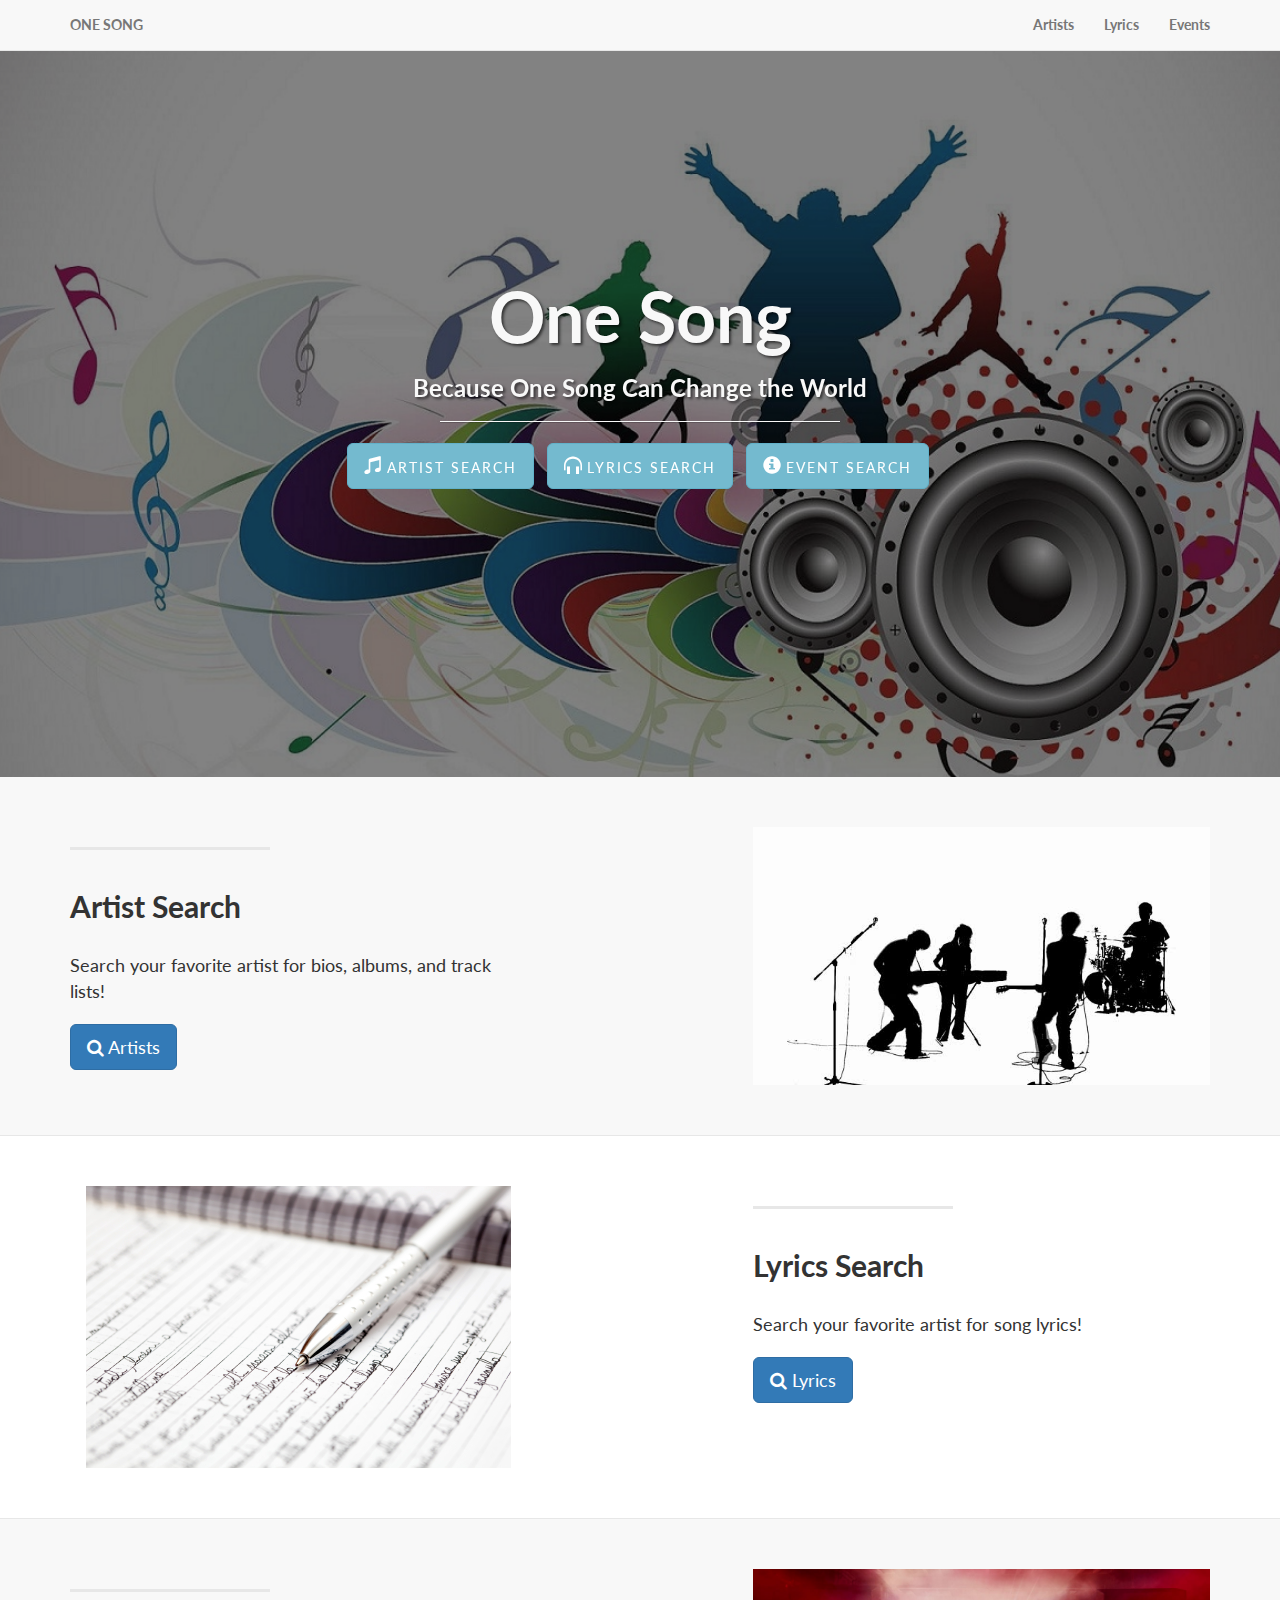
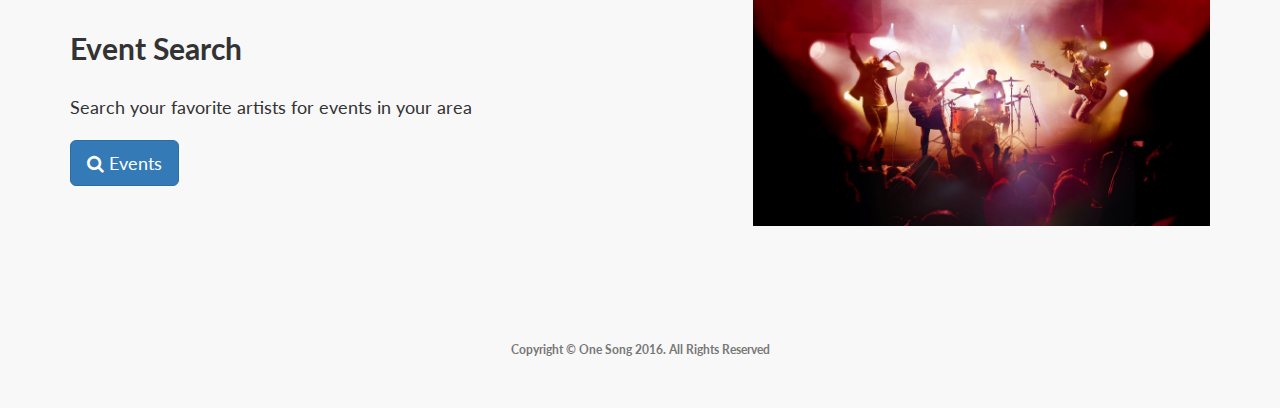
<file: index.html>
<!DOCTYPE html>
<html lang="en">

<head>

    <meta charset="UTF-8">
    <meta http-equiv="X-UA-Compatible" content="IE=edge">
    <meta name="viewport" content="width=device-width, initial-scale=1">    
    <meta name="description" content="One stop shopping for everything music">
    <meta name="keywords" content="HTML,CSS,JQuery,JSON,AJAX">
    <meta name="author" content="Emad, Heba, Doug">

    <title>OneSong</title>

    <!-- Bootstrap Core CSS -->
    <link href="css/bootstrap.min.css" rel="stylesheet">

    <!-- Custom CSS -->
    <link href="css/landing-page.css" rel="stylesheet">

    <link href="https://glyphsearch.com/">

    <!-- Custom Fonts -->
    <link rel="stylesheet" href="https://maxcdn.bootstrapcdn.com/font-awesome/4.5.0/css/font-awesome.min.css">
    <link href="font-awesome/css/font-awesome.min.css" rel="stylesheet" type="text/css">
    <link href="https://fonts.googleapis.com/css?family=Lato:300,400,700,300italic,400italic,700italic" rel="stylesheet" type="text/css">

    <!-- HTML5 Shim and Respond.js IE8 support of HTML5 elements and media queries -->
    <!-- WARNING: Respond.js doesn't work if you view the page via file:// -->
    <!--[if lt IE 9]>
        <script src="https://oss.maxcdn.com/libs/html5shiv/3.7.0/html5shiv.js"></script>
        <script src="https://oss.maxcdn.com/libs/respond.js/1.4.2/respond.min.js"></script>
    <![endif]-->

</head>

<body>

    <!-- Navigation -->
    <nav class="navbar navbar-default navbar-fixed-top topnav" role="navigation">
        <div class="container topnav">
            <!-- Brand and toggle get grouped for better mobile display -->
            <div class="navbar-header">
                <button type="button" class="navbar-toggle" data-toggle="collapse" data-target="#bs-example-navbar-collapse-1">
                    <span class="sr-only">Toggle navigation</span>
                    <span class="icon-bar"></span>
                    <span class="icon-bar"></span>
                    <span class="icon-bar"></span>
                </button>
                <a class="navbar-brand topnav" href="#"><b>ONE SONG</b></a>
            </div>
            <!-- Collect the nav links, forms, and other content for toggling -->
            <div class="collapse navbar-collapse" id="bs-example-navbar-collapse-1">
                <ul class="nav navbar-nav navbar-right">
                    <li>
                        <a href="#artists">Artists</a>
                    </li>
                    <li>
                        <a href="#lyrics">Lyrics</a>
                    </li>
                    <li>
                        <a href="#events">Events</a>
                    </li>
                </ul>
            </div>
            <!-- /.navbar-collapse -->
        </div>
        <!-- /.container -->
    </nav>


    <!-- Header -->
    
    <div class="intro-header">
        <div class="container">
            
            <div class="row">
                <div class="col-lg-12">
                    <div class="intro-message">
                        <h1>One Song</h1>
                        <h3>Because One Song Can Change the World</h3>
                        <hr class="intro-divider">
                        <ul class="list-inline intro-social-buttons">
                            <li>
                                <a href="#artists" class="btn btn-info btn-lg">
                                <span class="glyphicon glyphicon-music" aria-hidden="true"></span>
                                <span class="network-name">Artist Search</span></a>
                            </li>
                            <li>
                                <a href="#lyrics" class="btn btn-info btn-lg">
                                <span class="glyphicon glyphicon-headphones" aria-hidden="true"></span> 
                                <span class="network-name"> Lyrics Search</span></a>
                            </li>
                            <li>
                                <a href="#events" class="btn btn-info btn-lg">
                                <span class="glyphicon glyphicon-info-sign" aria-hidden="true"></span>
                                <span class="network-name">Event Search</span></a>
                            </li>
                        </ul>
                    </div>
                </div>
            </div>
        </div>
        <!-- /.container -->
    </div>
    <!-- /.intro-header -->
    <!-- Page Content -->
    <a name="artists"></a>
    <div class="content-section-a">
        
        <div class="container">
            <div class="row">
                <div class="col-lg-5 col-sm-6">
                    <hr class="section-heading-spacer">
                    <div class="clearfix"></div>
                    <h2 class="section-heading">Artist Search</h2>
                    <p class="lead">Search your favorite artist for bios, albums, and track lists!</p>
                    <button type="submit" onClick="location.href='artist.html'" class="btn btn-primary btn-lg"><i class="fa fa-search"></i> Artists</button>
                </div>
                <div class="col-lg-5 col-lg-offset-2 col-sm-6">
                    <img class="img-responsive" src="img/artist.jpg" alt="">
                </div>
            </div>
        </div>
        <!-- /.container -->
    </div>
    <a  name="lyrics"></a>
    <div class="content-section-b">
        
        <div class="container">        
            <div class="row">
                <div class="col-lg-5 col-lg-offset-1 col-sm-push-6  col-sm-6">
                    <hr class="section-heading-spacer">
                    <div class="clearfix"></div>
                    <h2 class="section-heading">Lyrics Search</h2>
                    <p class="lead">Search your favorite artist for song lyrics!</p>
                    <button type="submit" onClick="location.href='lyrics.html'" class="btn btn-primary btn-lg"><i class="fa fa-search"></i> Lyrics</button>
                </div>
                <div class="col-lg-5 col-sm-pull-6  col-sm-6">
                    <img class="img-responsive" src="img/lyrics.jpg" alt="">
                </div>
            </div>
        </div>
        <!-- /.container -->
    </div>
    <a  name="events"></a>
    <div class="content-section-a">
        
        <div class="container">
            
            <div class="row">
                <div class="col-lg-5 col-sm-6">
                    <hr class="section-heading-spacer">
                    <div class="clearfix"></div>
                    <h2 class="section-heading">Event Search</h2>
                    <p class="lead">Search your favorite artists for events in your area</p>
                    <button type="submit" onClick="location.href='Events.html'" class="btn btn-primary btn-lg"><i class="fa fa-search"></i> Events</button>
                </div>
                <div class="col-lg-5 col-lg-offset-2 col-sm-6">
                    <img class="img-responsive" src="img/musicians.jpg" alt="">
                </div>
            </div>
        </div>
        <!-- /.container -->
    </div>
    
    </div>
  
    <!-- Footer -->
    <footer>
        <div class="container">
            <div class="row" style="text-align: center">
                <div class="col-lg-12">
                    <p class="copyright text-muted small">Copyright &copy; One Song 2016. All Rights Reserved</p>
                </div>
            </div>
        </div>
    </footer>
    <!-- jQuery -->
    <script src="js/jquery.js"></script>
    <!-- Bootstrap Core JavaScript -->
    <script src="js/bootstrap.min.js"></script>
    <script>
        jQuery(document).ready(function($){
            // browser window scroll (in pixels) after which the "back to top" link is shown
            var offset = 300,
                //browser window scroll (in pixels) after which the "back to top" link opacity is reduced
                offset_opacity = 1200,
                //duration of the top scrolling animation (in ms)
                scroll_top_duration = 700,
                //grab the "back to top" link
                $back_to_top = $('.cd-top');

            //hide or show the "back to top" link
            $(window).scroll(function(){
                ( $(this).scrollTop() > offset ) ? $back_to_top.addClass('cd-is-visible') : $back_to_top.removeClass('cd-is-visible cd-fade-out');
                if( $(this).scrollTop() > offset_opacity ) { 
                    $back_to_top.addClass('cd-fade-out');
                }
            });

            //smooth scroll to top
            $back_to_top.on('click', function(event){
                event.preventDefault();
                $('body,html').animate({
                    scrollTop: 0 ,
                    }, scroll_top_duration
                );
            });

        });
    </script>
</body>
</html>
</file>
<file: css/landing-page.css>
/*!
 * Start Bootstrap - Landing Page Bootstrap Theme (http://startbootstrap.com)
 * Code licensed under the Apache License v2.0.
 * For details, see http://www.apache.org/licenses/LICENSE-2.0.
 */

body,
html {
    width: 100%;
    height: 100%;
}

body,
h1,
h2,
h3,
h4,
h5,
h6 {
    font-family: "Lato","Helvetica Neue",Helvetica,Arial,sans-serif;
    font-weight: 700;
}

.cd-top {
  display: inline-block;
  height: 40px;
  width: 40px;
  position: fixed;
  bottom: 40px;
  right: 10px;
  box-shadow: 0 0 10px rgba(0, 0, 0, 0.05);
  /* image replacement properties */
  overflow: hidden;
  text-indent: 100%;
  white-space: nowrap;
  background: grey url(../img/cd-top-arrow.svg) no-repeat center 50%;
  visibility: hidden;
  opacity: 0;
  -webkit-transition: opacity .3s 0s, visibility 0s .3s;
  -moz-transition: opacity .3s 0s, visibility 0s .3s;
  transition: opacity .3s 0s, visibility 0s .3s;
}
.cd-top.cd-is-visible, .cd-top.cd-fade-out, .no-touch .cd-top:hover {
  -webkit-transition: opacity .3s 0s, visibility 0s 0s;
  -moz-transition: opacity .3s 0s, visibility 0s 0s;
  transition: opacity .3s 0s, visibility 0s 0s;
}
.cd-top.cd-is-visible {
  /* the button becomes visible */
  visibility: visible;
  opacity: 1;
}
.cd-top.cd-fade-out {
  /* if the user keeps scrolling down, the button is out of focus and becomes less visible */
  opacity: .5;
}
.no-touch .cd-top:hover {
  background-color: #e86256;
  opacity: 1;
}

#albumsResultsBox {
    margin-left: 150px;
    margin-right: 150px;
    text-align: center;
}

img {
    display: block;
    margin: 0 auto;
}

.topnav {
    font-size: 14px; 
}

.lead {
    font-size: 18px;
    font-weight: 400;
}

.intro-header {
    padding-top: 50px; /* If you're making other pages, make sure there is 50px of padding to make sure the navbar doesn't overlap content! */
    padding-bottom: 50px;
    text-align: center;
    color: #f8f8f8;
    background: url(../img/background.png) no-repeat center;
    background-attachment: fixed;
    background-size: cover;
    -webkit-filter: grayscale(30%);
    filter: grayscale(30%);
}

.intro-message {
    position: relative;
    padding-top: 20%;
    padding-bottom: 20%;
}

.intro-message > h1 {
    margin: 0;
    text-shadow: 2px 2px 3px rgba(0,0,0,0.6);
    font-size: 5em;
}

.intro-divider {
    width: 400px;
    border-top: 1px solid #f8f8f8;
    border-bottom: 1px solid rgba(0,0,0,0.2);
}

.intro-message > h3 {
    text-shadow: 2px 2px 3px rgba(0,0,0,0.6);
}

@media(max-width:767px) {
    .intro-message {
        padding-bottom: 15%;
    }

    .intro-message > h1 {
        font-size: 3em;
    }

    ul.intro-social-buttons > li {
        display: block;
        margin-bottom: 20px;
        padding: 0;
    }

    ul.intro-social-buttons > li:last-child {
        margin-bottom: 0;
    }

    .intro-divider {
        width: 100%;
    }
}

.network-name {
    text-transform: uppercase;
    font-size: 14px;
    font-weight: 400;
    letter-spacing: 2px;
}

.content-section-a {
    padding: 50px 0;
    background-color: #f8f8f8;
}

.content-section-b {
    padding: 50px 0;
    border-top: 1px solid #e7e7e7;
    border-bottom: 1px solid #e7e7e7;
}

.section-heading {
    margin-bottom: 30px;
}

.section-heading-spacer {
    float: left;
    width: 200px;
    border-top: 3px solid #e7e7e7;
}

.banner {
    padding: 100px 0;
    color: #f8f8f8;
    background: url(../img/banner-bg.jpg) no-repeat center center;
    background-size: cover;
}

.banner h2 {
    margin: 0;
    text-shadow: 2px 2px 3px rgba(0,0,0,0.6);
    font-size: 3em;
}

.banner ul {
    margin-bottom: 0;
}

.banner-social-buttons {
    float: right;
    margin-top: 0;
}

@media(max-width:1199px) {
    ul.banner-social-buttons {
        float: left;
        margin-top: 15px;
    }
}

@media(max-width:767px) {
    .banner h2 {
        margin: 0;
        text-shadow: 2px 2px 3px rgba(0,0,0,0.6);
        font-size: 3em;
    }

    ul.banner-social-buttons > li {
        display: block;
        margin-bottom: 20px;
        padding: 0;
    }

    ul.banner-social-buttons > li:last-child {
        margin-bottom: 0;
    }
}

footer {
    padding: 50px 0;
    background-color: #f8f8f8;
}

p.copyright {
    margin: 15px 0 0;
}
</file>
